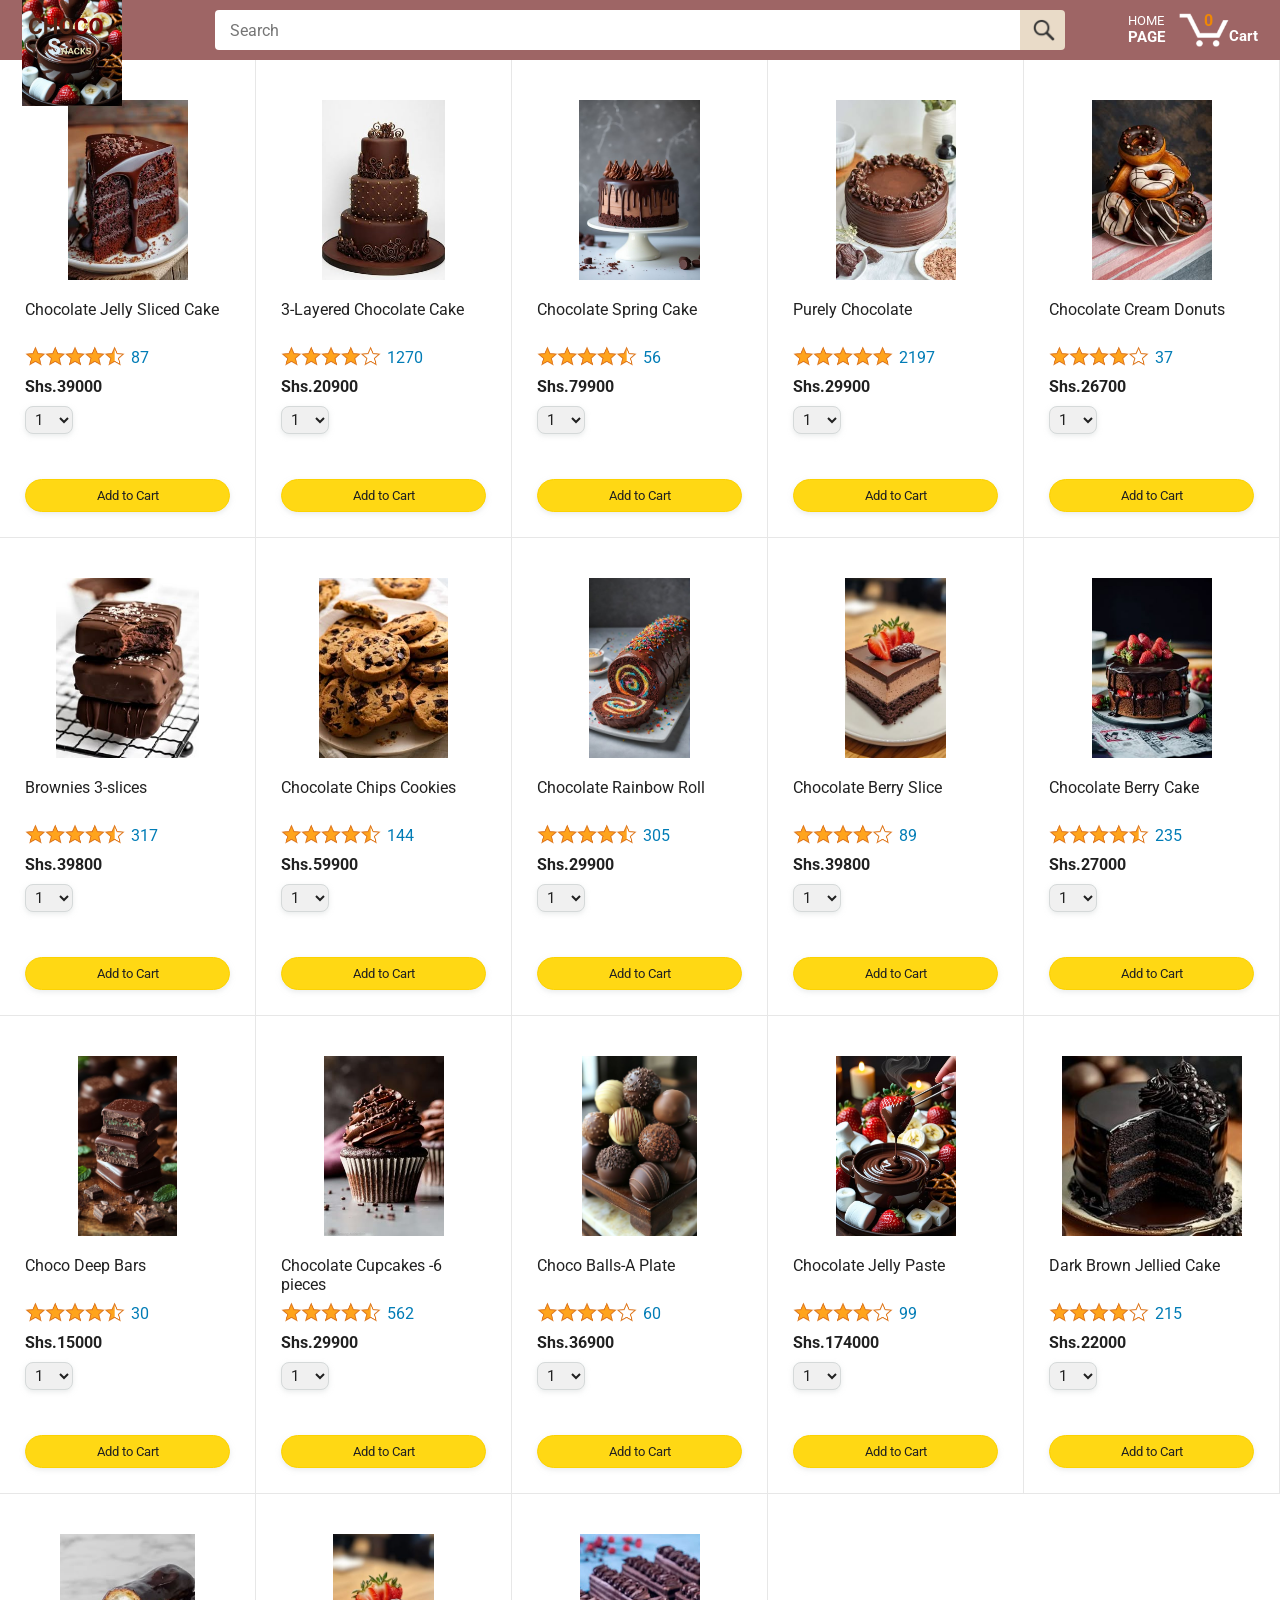
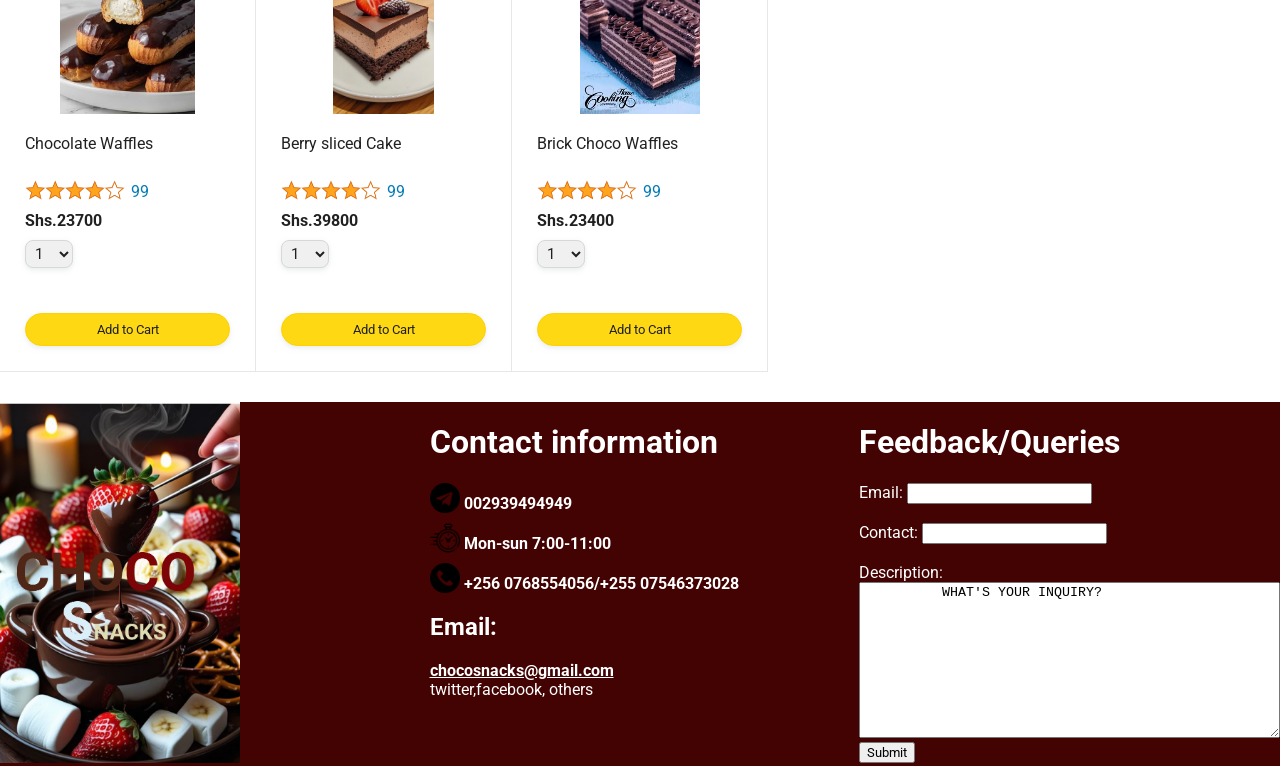
<file: amazon.html>
<!DOCTYPE html>
<html>
  <head>
    <title>Choco Snacks Project</title>

    <!-- This code is needed for responsive design to work.
      (Responsive design = make the website look good on
      smaller screen sizes like a phone or a tablet). -->
    <meta name="viewport" content="width=device-width, initial-scale=1">

    <!-- Load a font called Roboto from Google Fonts. -->
    <link rel="preconnect" href="https://fonts.googleapis.com">
    <link rel="preconnect" href="https://fonts.gstatic.com" crossorigin>
    <link href="https://fonts.googleapis.com/css2?family=Roboto:wght@400;500;700&display=swap" rel="stylesheet">

    <!-- Here are the CSS files for this page. -->
    <link rel="stylesheet" href="styles/shared/general.css">
    <link rel="stylesheet" href="styles/shared/amazon-header.css">
    <link rel="stylesheet" href="styles/pages/amazon.css">
  </head>
  <body>
    <div class="amazon-header">
      <div class="amazon-header-left-section">
        <a href="amazon.html" class="header-link">
          <img class="amazon-logo"
            src="images/logo.jpg">
          <img class="amazon-mobile-logo"
            src="images/logo.jpg">
        </a>
      </div>

      <div class="amazon-header-middle-section">
        <input class="search-bar" type="text" placeholder="Search">

        <button class="search-button">
          <img class="search-icon" src="images/icons/search-icon.png">
        </button>
      </div>

      <div class="amazon-header-right-section">
        <a class="orders-link header-link" href="index.html">
          <span class="returns-text">HOME</span>
          <span class="orders-text">PAGE</span>
        </a>

        <a class="cart-link header-link" href="checkout.html">
          <img class="cart-icon" src="images/icons/cart-icon.png">
          <div class="cart-quantity js-cart-quantity">0</div>
          <div class="cart-text">Cart</div>
        </a>
      </div>
    </div>
    
    <div class="main">
      <div class="products-grid js-products-grid">
    </div>
    <div class="description">
      <div>
        <img src="images/logo.jpg" width="60%" >

      </div>
      <div class="contact">
        <h1>Contact information</h1>
        <p><img src="images/icons/telegram.png" height="30">
          <b>002939494949</b></p>
          <p><img src="images/icons/clock.png" height="30">
            <b>Mon-sun 7:00-11:00</b>
          </p>
          <p>
            <img src="images/icons/phone-call.png" height="30">
            <b>+256 0768554056/+255 07546373028</b>
          </p>
          <h2>Email:</h2>
          <b><u>chocosnacks@gmail.com</u></b>
         <p>twitter,facebook, others</p>
      </div>
      <div>
        <h1>Feedback/Queries</h1>
        <form>
          <label>Email:</label>
          <input type="email">
          <br>
          <br>
          <label>Contact:</label>
          <input type="tel">
          <br>
          <br>
          <label>Description:</label>
          <br>
          <textarea cols="50" rows="10">
          WHAT'S YOUR INQUIRY?
          </textarea>
          <br>
          <input type="submit" width="100">
        </form>
      </div>
    </div>
    <script src="data/cart.js"></script>
    <script  src="data/products.js"></script>
    <script  src="scripts/amazon.js"></script>
  </body>
</html>
</file>
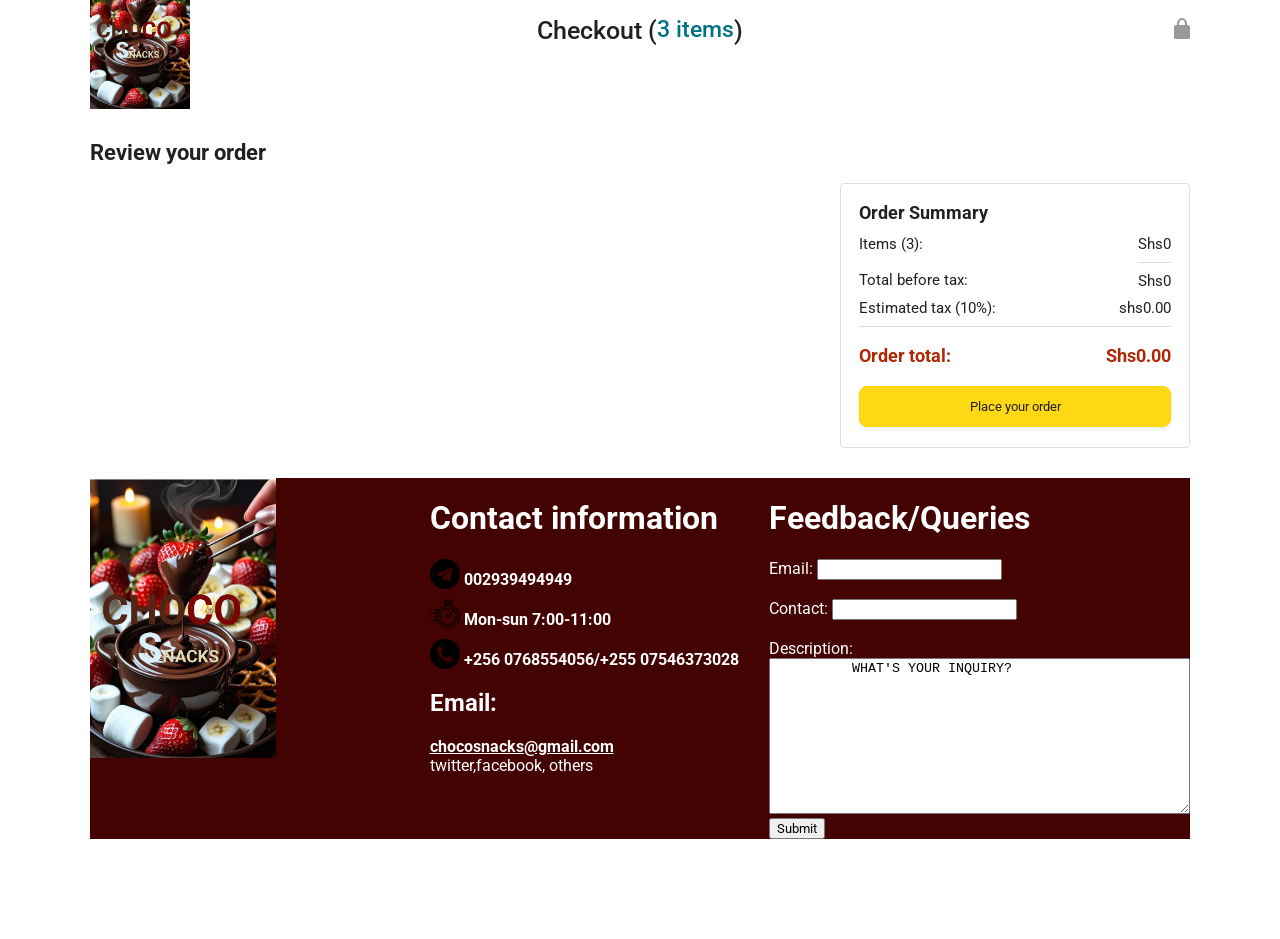
<file: checkout.html>
<!DOCTYPE html>
<html>
  <head>
    <title>Checkout</title>

    <!-- This code is needed for responsive design to work.
      (Responsive design = make the website look good on
      smaller screen sizes like a phone or a tablet). -->
    <meta name="viewport" content="width=device-width, initial-scale=1">

    <!-- Load a font called Roboto from Google Fonts. -->
    <link rel="preconnect" href="https://fonts.googleapis.com">
    <link rel="preconnect" href="https://fonts.gstatic.com" crossorigin>
    <link href="https://fonts.googleapis.com/css2?family=Roboto:wght@400;500;700&display=swap" rel="stylesheet">

    <!-- Here are the CSS files for this page. -->
    <link rel="stylesheet" href="styles/shared/general.css">
    <link rel="stylesheet" href="styles/pages/checkout/checkout-header.css">
    <link rel="stylesheet" href="styles/pages/checkout/checkout.css">
  </head>
  <body>
    <div class="checkout-header">
      <div class="header-content">
        <div class="checkout-header-left-section">
          <a href="amazon.html">
            <img class="amazon-logo" src="images/logo.jpg">
            <img class="amazon-mobile-logo" src="images/logo.jpg">
          </a>
        </div>

        <div class="checkout-header-middle-section">
          Checkout (<a class="return-to-home-link"
            href="amazon.html">3 items</a>)
        </div>

        <div class="checkout-header-right-section">
          <img src="images/icons/checkout-lock-icon.png">
        </div>
      </div>
    </div>

    <div class="main js-main">
      <div class="page-title">Review your order</div>

      <div class="checkout-grid">
        <div class="order-summary js-order-summary">
        
        </div>

        <div class="payment-summary js-payment-summary">
          <div class="payment-summary-title">
            Order Summary
          </div>
        </div>
      </div>
  
    <div class="description">
      <div>
        <img src="images/logo.jpg" width="60%" >

      </div>
      <div class="contact">
        <h1>Contact information</h1>
        <p><img src="images/icons/telegram.png" height="30">
          <b>002939494949</b></p>
          <p><img src="images/icons/clock.png" height="30">
            <b>Mon-sun 7:00-11:00</b>
          </p>
          <p>
            <img src="images/icons/phone-call.png" height="30">
            <b>+256 0768554056/+255 07546373028</b>
          </p>
          <h2>Email:</h2>
          <b><u>chocosnacks@gmail.com</u></b>
         <p>twitter,facebook, others</p>
      </div>
      <div>
        <h1>Feedback/Queries</h1>
        <form>
          <label>Email:</label>
          <input type="email">
          <br>
          <br>
          <label>Contact:</label>
          <input type="tel">
          <br>
          <br>
          <label>Description:</label>
          <br>
          <textarea cols="50" rows="10">
          WHAT'S YOUR INQUIRY?
          </textarea>
          <br>
          <input type="submit" width="100">
        </form>
      </div>
    </div>
  </div>

    <script src="data/cart.js"></script>
    <script src="data/products.js"></script>
    <script src="scripts/checkout.js"></script>

  </body>
</html>
</file>
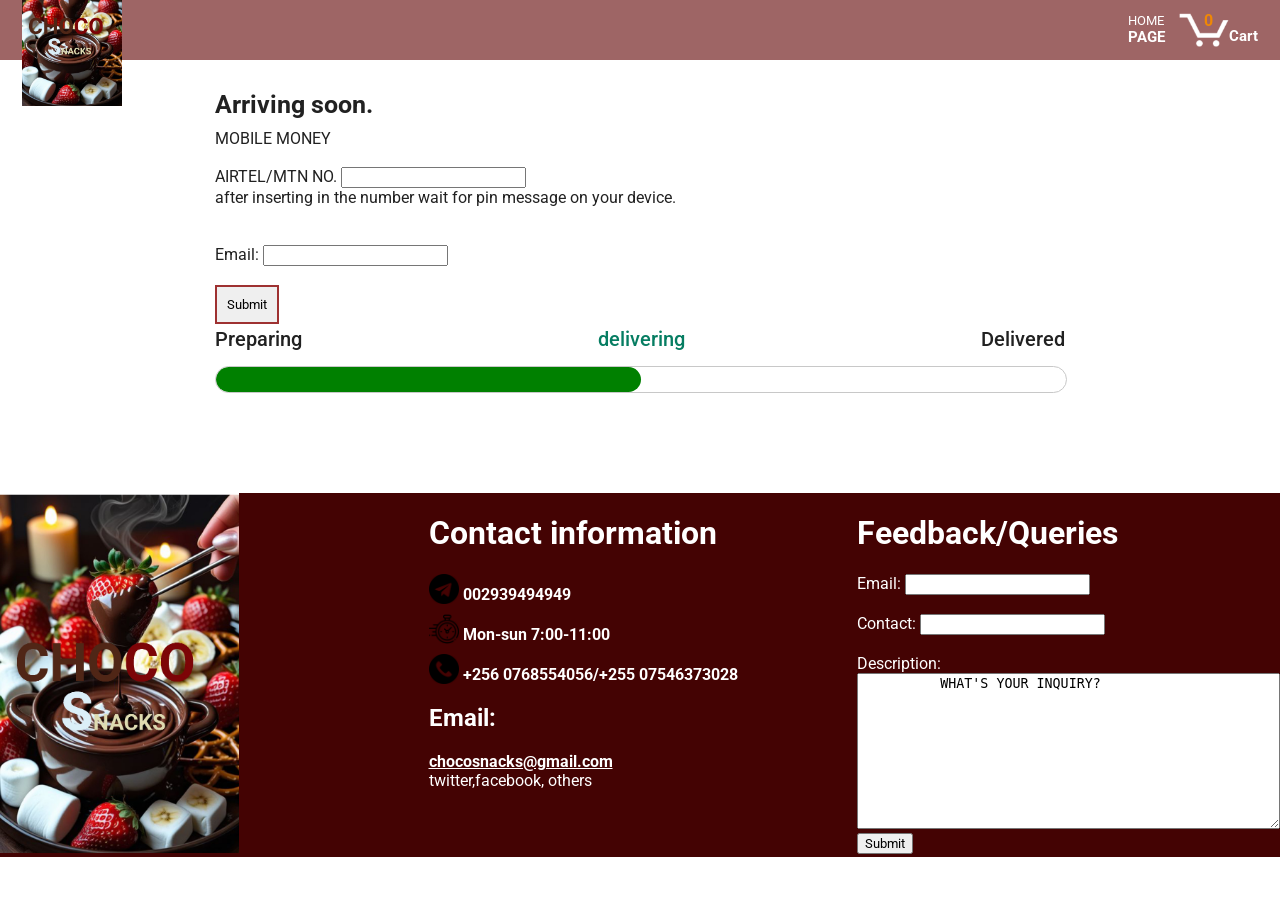
<file: tracking.html>
<!DOCTYPE html>
<html>
  <head>
    <title>Tracking</title>

    <!-- This code is needed for responsive design to work.
      (Responsive design = make the website look good on
      smaller screen sizes like a phone or a tablet). -->
    <meta name="viewport" content="width=device-width, initial-scale=1">

    <!-- Load a font called Roboto from Google Fonts. -->
    <link rel="preconnect" href="https://fonts.googleapis.com">
    <link rel="preconnect" href="https://fonts.gstatic.com" crossorigin>
    <link href="https://fonts.googleapis.com/css2?family=Roboto:wght@400;500;700&display=swap" rel="stylesheet">

    <!-- Here are the CSS files for this page. -->
    <link rel="stylesheet" href="styles/shared/general.css">
    <link rel="stylesheet" href="styles/shared/amazon-header.css">
    <link rel="stylesheet" href="styles/pages/tracking.css">
  </head>
  <body>
    <div class="amazon-header">
      <div class="amazon-header-left-section">
        <a href="amazon.html" class="header-link">
          <img class="amazon-logo"
            src="images/logo.jpg">
          <img class="amazon-mobile-logo"
            src="images/logo.jpg">
        </a>
      </div>


      <div class="amazon-header-right-section">
        <a class="orders-link header-link" href="index.html">
          <span class="returns-text">HOME</span>
          <span class="orders-text">PAGE</span>
        </a>

        <a class="cart-link header-link" href="checkout.html">
          <img class="cart-icon" src="images/icons/cart-icon.png">
          <div class="cart-quantity">0</div>
          <div class="cart-text">Cart</div>
        </a>
      </div>
    </div>

    <div class="main">
      <div class="order-tracking">

        <div class="delivery-date">
          Arriving soon.
        </div>


        <div class="payment-info">
          <form>
            <label>MOBILE MONEY</label>
            <br>
            <br>
            <label>AIRTEL/MTN NO.</label>
            <input type="number" required>
            <p>after inserting in the number wait for pin message on your device.</p>
            <br>
            <br>
            <label>Email:</label>
            <input type="email">
            <br>
            <br>
            <a href="index.html"><input type="submit" class="submit" onClick="removeCart();"></a>
          </form>
        </div>

        <div class="progress-labels-container">
          <div class="progress-label">
            Preparing
          </div>
          <div class="progress-label current-status">
            delivering
          </div>
          <div class="progress-label">
            Delivered
          </div>
        </div>

        <div class="progress-bar-container">
          <div class="progress-bar"></div>
        </div>
      </div>
    </div>
    <div class="description">
      <div>
        <img src="images/logo.jpg" width="60%" >

      </div>
      <div class="contact">
        <h1>Contact information</h1>
        <p><img src="images/icons/telegram.png" height="30">
          <b>002939494949</b></p>
          <p><img src="images/icons/clock.png" height="30">
            <b>Mon-sun 7:00-11:00</b>
          </p>
          <p>
            <img src="images/icons/phone-call.png" height="30">
            <b>+256 0768554056/+255 07546373028</b>
          </p>
          <h2>Email:</h2>
          <b><u>chocosnacks@gmail.com</u></b>
         <p>twitter,facebook, others</p>
      </div>
      <div>
        <h1>Feedback/Queries</h1>
        <form>
          <label>Email:</label>
          <input type="email">
          <br>
          <br>
          <label>Contact:</label>
          <input type="tel">
          <br>
          <br>
          <label>Description:</label>
          <br>
          <textarea cols="50" rows="10">
          WHAT'S YOUR INQUIRY?
          </textarea>
          <br>
          <input type="submit" width="100">
        </form>
      </div>
    </div>
    <script src="data/cart.js"></script>
    <script src="scripts/checkout.js"></script>
  </body>
</html>
</file>
<file: styles/shared/general.css>
body {
  font-family: Roboto, Arial;
  color: rgb(33, 33, 33);
  /* The <body> element has a default margin of 8px
     on all sides. This removes the default margins. */
  margin: 0;
}

/* <p> elements have a default margin on the top
   and bottom. This removes the default margins. */
p {
  margin: 0;
}

button {
  cursor: pointer;
}

select {
  cursor: pointer;
}

input, select, button {
  font-family: Roboto, Arial;
}

.button-primary {
  color: rgb(33, 33, 33);
  background-color: rgb(255, 216, 20);
  border: 1px solid rgb(252, 210, 0);
  border-radius: 8px;
  cursor: pointer;
  box-shadow: 0 2px 5px rgba(213, 217, 217, 0.5);
}

.button-primary:hover {
  background-color: rgb(247, 202, 0);
  border: 1px solid rgb(242, 194, 0);
}

.button-primary:active {
  background: rgb(104, 93, 36);
  border-color: rgb(179, 163, 83);
  box-shadow: none;
}

.button-secondary {
  color: rgb(33, 33, 33);
  background: white;
  border: 1px solid rgb(213, 217, 217);
  border-radius: 8px;
  cursor: pointer;
  box-shadow: 0 2px 5px rgba(213, 217, 217, 0.5);
}

.button-secondary:hover {
  background-color: rgb(247, 250, 250);
}

.button-secondary:active {
  background-color: rgb(237, 253, 255);
  box-shadow: none;
}

/* These styles will limit text to 2 lines. Anything
   beyond 2 lines will be replaced with "..."
   You can find this code by using an A.I. tool or by
   searching in Google.
   https://css-tricks.com/almanac/properties/l/line-clamp/ */
.limit-text-to-2-lines {
  display: -webkit-box;
  -webkit-line-clamp: 2;
  -webkit-box-orient: vertical;
  overflow: hidden;
}

.link-primary {
  color: rgb(1, 124, 182);
  cursor: pointer;
}

.link-primary:hover {
  color: rgb(196, 80, 0);
}

/* Styles for dropdown selectors. */
select {
  color: rgb(33, 33, 33);
  background-color: rgb(240, 240, 240);
  border: 1px solid rgb(213, 217, 217);
  border-radius: 8px;
  padding: 3px 5px;
  font-size: 15px;
  cursor: pointer;
  box-shadow: 0 2px 5px rgba(213, 217, 217, 0.5);
}

select:focus,
input:focus {
  outline: 2px solid rgb(255, 153, 0);
}
.description{
  display:grid;
  grid-template-columns: 1fr 1fr 1fr;
  background-color:rgb(68, 3, 3);
  column-gap: 30px;
  margin-top: 30px;
  color:white;

}

.decription{
  display:flex;
  flex-direction:column;
}
.description div{
  flex:1;
}

.contact img{
  vertical-align: bottom;
  
}

.contact p{
  margin-bottom: 10px;
}
</file>
<file: styles/shared/amazon-header.css>
.amazon-header {
  background-color: rgb(158, 101, 101);
  color: white;
  padding-left: 15px;
  padding-right: 15px;

  display: flex;
  align-items: center;
  justify-content: space-between;

  position: fixed;
  top: 0;
  left: 0;
  right: 0;
  height: 60px;
}

.amazon-header-left-section {
  width: 180px;
}

@media (max-width: 800px) {
  .amazon-header-left-section {
    width: unset;
  }
}

.header-link {
  display: inline-block;
  padding: 6px;
  border-radius: 2px;
  cursor: pointer;
  text-decoration: none;
  border: 1px solid rgba(0, 0, 0, 0);
}

.header-link:hover {
  border: 1px solid white;
}

.amazon-logo {
  width: 100px;
  margin-top: 5px;
}

.amazon-mobile-logo {
  display: none;
}

@media (max-width: 575px) {
  .amazon-logo {
    display: none;
  }

  .amazon-mobile-logo {
    display: block;
    height: 35px;
    margin-top: 5px;
  }
}

.amazon-header-middle-section {
  flex: 1;
  max-width: 850px;
  margin-left: 10px;
  margin-right: 10px;
  display: flex;
}

.search-bar {
  flex: 1;
  width: 0;
  font-size: 16px;
  height: 38px;
  padding-left: 15px;
  border: none;
  border-top-left-radius: 4px;
  border-bottom-left-radius: 4px;
  border-top-right-radius: 0;
  border-bottom-right-radius: 0;
}

.search-button {
  background-color: rgb(233, 219, 200);
  border: none;
  width: 45px;
  height: 40px;
  border-top-right-radius: 4px;
  border-bottom-right-radius: 4px;
  flex-shrink: 0;
}

.search-icon {
  height: 22px;
  margin-left: 2px;
  margin-top: 3px;
}

.amazon-header-right-section {
  width: 180px;
  flex-shrink: 0;
  display: flex;
  justify-content: end;
}

.orders-link {
  color: white;
}

.returns-text {
  display: block;
  font-size: 13px;
}

.orders-text {
  display: block;
  font-size: 15px;
  font-weight: 700;
}

.cart-link {
  color: white;
  display: flex;
  align-items: center;
  position: relative;
}

.cart-icon {
  width: 50px;
}

.cart-text {
  margin-top: 12px;
  font-size: 15px;
  font-weight: 700;
}

.cart-quantity {
  color: rgb(240, 136, 4);
  font-size: 16px;
  font-weight: 700;

  position: absolute;
  top: 4px;
  left: 22px;
  
  width: 26px;
  text-align: center;
}
</file>
<file: styles/pages/amazon.css>
.main {
  margin-top: 60px;
}

.products-grid {
  display: grid;

  /* - In CSS Grid, 1fr means a column will take up the
       remaining space in the grid.
     - If we write 1fr 1fr ... 1fr; 8 times, this will
       divide the grid into 8 columns, each taking up an
       equal amount of the space.
     - repeat(8, 1fr); is a shortcut for repeating "1fr"
       8 times (instead of typing out "1fr" 8 times).
       repeat(...) is a special property that works with
       display: grid; */
  grid-template-columns: repeat(8, 1fr);
}

/* @media is used to create responsive design (making the
   website look good on any screen size). This @media
   means when the screen width is 2000px or less, we
   will divide the grid into 7 columns instead of 8. */
@media (max-width: 2000px) {
  .products-grid {
    grid-template-columns: repeat(7, 1fr);
  }
}

/* This @media means when the screen width is 1600px or
   less, we will divide the grid into 6 columns. */
@media (max-width: 1600px) {
  .products-grid {
    grid-template-columns: repeat(6, 1fr);
  }
}

@media (max-width: 1300px) {
  .products-grid {
    grid-template-columns: repeat(5, 1fr);
  }
}

@media (max-width: 1000px) {
  .products-grid {
    grid-template-columns: repeat(4, 1fr);
  }
}

@media (max-width: 800px) {
  .products-grid {
    grid-template-columns: repeat(3, 1fr);
  }
}

@media (max-width: 575px) {
  .products-grid {
    grid-template-columns: repeat(2, 1fr);
  }
}

@media (max-width: 450px) {
  .products-grid {
    grid-template-columns: 1fr;
  }
}

.product-container {
  padding-top: 40px;
  padding-bottom: 25px;
  padding-left: 25px;
  padding-right: 25px;

  border-right: 1px solid rgb(231, 231, 231);
  border-bottom: 1px solid rgb(231, 231, 231);

  display: flex;
  flex-direction: column;
}

.product-image-container {
  display: flex;
  justify-content: center;
  align-items: center;

  height: 180px;
  margin-bottom: 20px;
}

.product-image {
  /* Images will overflow their container by default. To
    prevent this, we set max-width and max-height to 100%
    so they stay inside their container. */
  max-width: 100%;
  max-height: 100%;
}

.product-name {
  height: 40px;
  margin-bottom: 5px;
}

.product-rating-container {
  display: flex;
  align-items: center;
  margin-bottom: 10px;
}

.product-rating-stars {
  width: 100px;
  margin-right: 6px;
}

.product-rating-count {
  color: rgb(1, 124, 182);
  cursor: pointer;
  margin-top: 3px;
}

.product-price {
  font-weight: 700;
  margin-bottom: 10px;
}

.product-quantity-container {
  margin-bottom: 17px;
}

.product-spacer {
  flex: 1;
}

.added-to-cart {
  color: rgb(6, 125, 98);
  font-size: 16px;

  display: flex;
  align-items: center;
  margin-bottom: 8px;

  /* At first, the "Added to cart" message will
     be invisible. Use JavaScript to change the
     opacity and make it visible. */
  opacity: 0;
}

.added-to-cart img {
  height: 20px;
  margin-right: 5px;
}

.add-to-cart-button {
  width: 100%;
  padding: 8px;
  border-radius: 50px;
}
.description{
  display:grid;
  grid-template-columns: 1fr 1fr 1fr;
  background-color: rgb(68, 3, 3);
  column-gap: 30px;
  margin-top: 30px;
  color:white;

}
</file>
<file: styles/pages/checkout/checkout-header.css>
.checkout-header {
  height: 60px;
  padding-left: 30px;
  padding-right: 30px;
  background-color: rgb(255, 255, 255);

  display: flex;
  justify-content: center;

  position: fixed;
  top: 0;
  left: 0;
  right: 0;
  z-index: 1000;
}

.header-content {
  width: 100%;
  max-width: 1100px;

  display: flex;
  align-items: center;
}

.checkout-header-left-section {
  width: 150px;
}

.amazon-logo {
  width: 100px;
  margin-top: 12px;
}

.amazon-mobile-logo {
  display: none;
}

/* @media is used to create responsive design (making the
   website look good on any screen size). This @media
   means when the screen width is 575px or less, different
   styles (inside the {...}) will be applied. */
@media (max-width: 575px) {
  .checkout-header-left-section {
    width: auto;
  }

  .amazon-logo {
    display: none;
  }

  .amazon-mobile-logo {
    display: inline-block;
    height: 35px;
    margin-top: 5px;
  }
}

.checkout-header-middle-section {
  flex: 1;
  flex-shrink: 0;
  text-align: center;

  font-size: 25px;
  font-weight: 500;

  display: flex;
  justify-content: center;
}

.return-to-home-link {
  color: rgb(0, 113, 133);
  font-size: 23px;
  text-decoration: none;
  cursor: pointer;
}

@media (max-width: 1000px) {
  .checkout-header-middle-section {
    font-size: 20px;
    margin-right: 60px;
  }

  .return-to-home-link {
    font-size: 18px;
  }
}

@media (max-width: 575px) {
  .checkout-header-middle-section {
    margin-right: 5px;
  }
}

.checkout-header-right-section {
  text-align: right;
  width: 150px;
}

@media (max-width: 1000px) {
  .checkout-header-right-section {
    width: auto;
  }
}
</file>
<file: styles/pages/checkout/checkout.css>
.main {
  max-width: 1100px;
  padding-left: 30px;
  padding-right: 30px;

  margin-top: 140px;
  margin-bottom: 100px;

  /* margin-left: auto;
     margin-right auto;
     Is a trick for centering an element horizontally
     without needing a container. */
  margin-left: auto;
  margin-right: auto;
}

.page-title {
  font-weight: 700;
  font-size: 22px;
  margin-bottom: 18px;
}

.checkout-grid {
  display: grid;
  /* Here, 1fr means the first column will take
     up the remaining space in the grid. */
  grid-template-columns: 1fr 350px;
  column-gap: 12px;

  /* Use align-items: start; to prevent the elements
     in the grid from stretching vertically. */
  align-items: start;
}

@media (max-width: 1000px) {
  .main {
    max-width: 500px;
  }

  .checkout-grid {
    grid-template-columns: 1fr;
  }
}

.cart-item-container,
.payment-summary {
  border: 1px solid rgb(222, 222, 222);
  border-radius: 4px;
  padding: 18px;
}

.cart-item-container {
  margin-bottom: 12px;
}

.payment-summary {
  padding-bottom: 5px;
}

@media (max-width: 1000px) {
  .payment-summary {
    /* grid-row: 1 means this element will be placed into row
      1 in the grid. (Normally, the row that an element is
      placed in is determined by the order of the elements in
      the HTML. grid-row overrides this default ordering). */
    grid-row: 1;
    margin-bottom: 12px;
  }
}

.delivery-date {
  color: rgb(0, 118, 0);
  font-weight: 700;
  font-size: 19px;
  margin-top: 5px;
  margin-bottom: 22px;
}

.cart-item-details-grid {
  display: grid;
  /* 100px 1fr 1fr; means the 2nd and 3rd column will
     take up half the remaining space in the grid
     (they will divide up the remaining space evenly). */
  grid-template-columns: 100px 1fr 1fr;
  column-gap: 25px;
}

@media (max-width: 1000px) {
  .cart-item-details-grid {
    grid-template-columns: 100px 1fr;
    row-gap: 30px;
  }
}

.product-image {
  max-width: 100%;
  max-height: 120px;

  /* margin-left: auto;
     margin-right auto;
     Is a trick for centering an element horizontally
     without needing a container. */
  margin-left: auto;
  margin-right: auto;
}

.product-name {
  font-weight: 700;
  margin-bottom: 8px;
}

.product-price {
  color: rgb(177, 39, 4);
  font-weight: 700;
  margin-bottom: 5px;
}

.product-quantity .link-primary {
  margin-left: 3px;
}

@media (max-width: 1000px) {
  .delivery-options {
    /* grid-column: 1 means this element will be placed
       in column 1 in the grid. (Normally, the column that
       an element is placed in is determined by the order
       of the elements in the HTML. grid-column overrides
       this default ordering).
       
       / span 2 means this element will take up 2 columns
       in the grid (Normally, each element takes up 1
       column in the grid). */
    grid-column: 1 / span 2;
  }
}

.delivery-options-title {
  font-weight: 700;
  margin-bottom: 10px;
}

.delivery-option {
  display: grid;
  grid-template-columns: 24px 1fr;
  margin-bottom: 12px;
  cursor: pointer;
}

.delivery-option-input {
  margin-left: 0px;
  cursor: pointer;
}

.delivery-option-date {
  color: rgb(0, 118, 0);
  font-weight: 500;
  margin-bottom: 3px;
}

.delivery-option-price {
  color: rgb(120, 120, 120);
  font-size: 15px;
}

.payment-summary-title {
  font-weight: 700;
  font-size: 18px;
  margin-bottom: 12px;
}

.payment-summary-row {
  display: grid;
  /* 1fr auto; means the width of the 2nd column will be
     determined by the elements inside the column (auto).
     The 1st column will take up the remaining space. */
  grid-template-columns: 1fr auto;

  font-size: 15px;
  margin-bottom: 9px;
}

.payment-summary-money {
  text-align: right;
}

.subtotal-row .payment-summary-money {
  border-top: 1px solid rgb(222, 222, 222);
}

.subtotal-row div {
  padding-top: 9px;
}

.total-row {
  color: rgb(177, 39, 4);
  font-weight: 700;
  font-size: 18px;

  border-top: 1px solid rgb(222, 222, 222);
  padding-top: 18px;
}

.place-order-button {
  width: 100%;
  padding-top: 12px;
  padding-bottom: 12px;
  border-radius: 8px;

  margin-top: 11px;
  margin-bottom: 15px;
}
</file>
<file: styles/pages/tracking.css>
.main {
  max-width: 850px;
  margin-top: 90px;
  margin-bottom: 100px;
  padding-left: 30px;
  padding-right: 30px;

  /* margin-left: auto;
     margin-right auto;
     Is a trick for centering an element horizontally
     without needing a container. */
  margin-left: auto;
  margin-right: auto;
}

.back-to-orders-link {
  display: inline-block;
  margin-bottom: 30px;
}

.delivery-date {
  font-size: 25px;
  font-weight: 700;
  margin-bottom: 10px;
}

.payment-info {
  margin-bottom: 3px;
}
.submit{
  padding:10px;
  border:2px solid rgb(158, 49, 49);
}

.product-image {
  max-width: 150px;
  max-height: 150px;
  margin-top: 25px;
  margin-bottom: 50px;
}

.progress-labels-container {
  display: flex;
  justify-content: space-between;
  font-size: 20px;
  font-weight: 500;
  margin-bottom: 15px;
}

.current-status {
  color: rgb(6, 125, 98);
}

@media (max-width: 575px) {
  .progress-labels-container {
    font-size: 16px;
  }
}

@media (max-width: 450px) {
  .progress-labels-container {
    flex-direction: column;
    margin-bottom: 5px;
  }

  .progress-label {
    margin-bottom: 3px;
  }
}

.progress-bar-container {
  height: 25px;
  width: 100%;

  border: 1px solid rgb(200, 200, 200);
  border-radius: 50px;
  overflow: hidden;
}

.progress-bar {
  height: 100%;
  background-color: green;
  border-radius: 50px;
  width: 50%;
}
</file>
